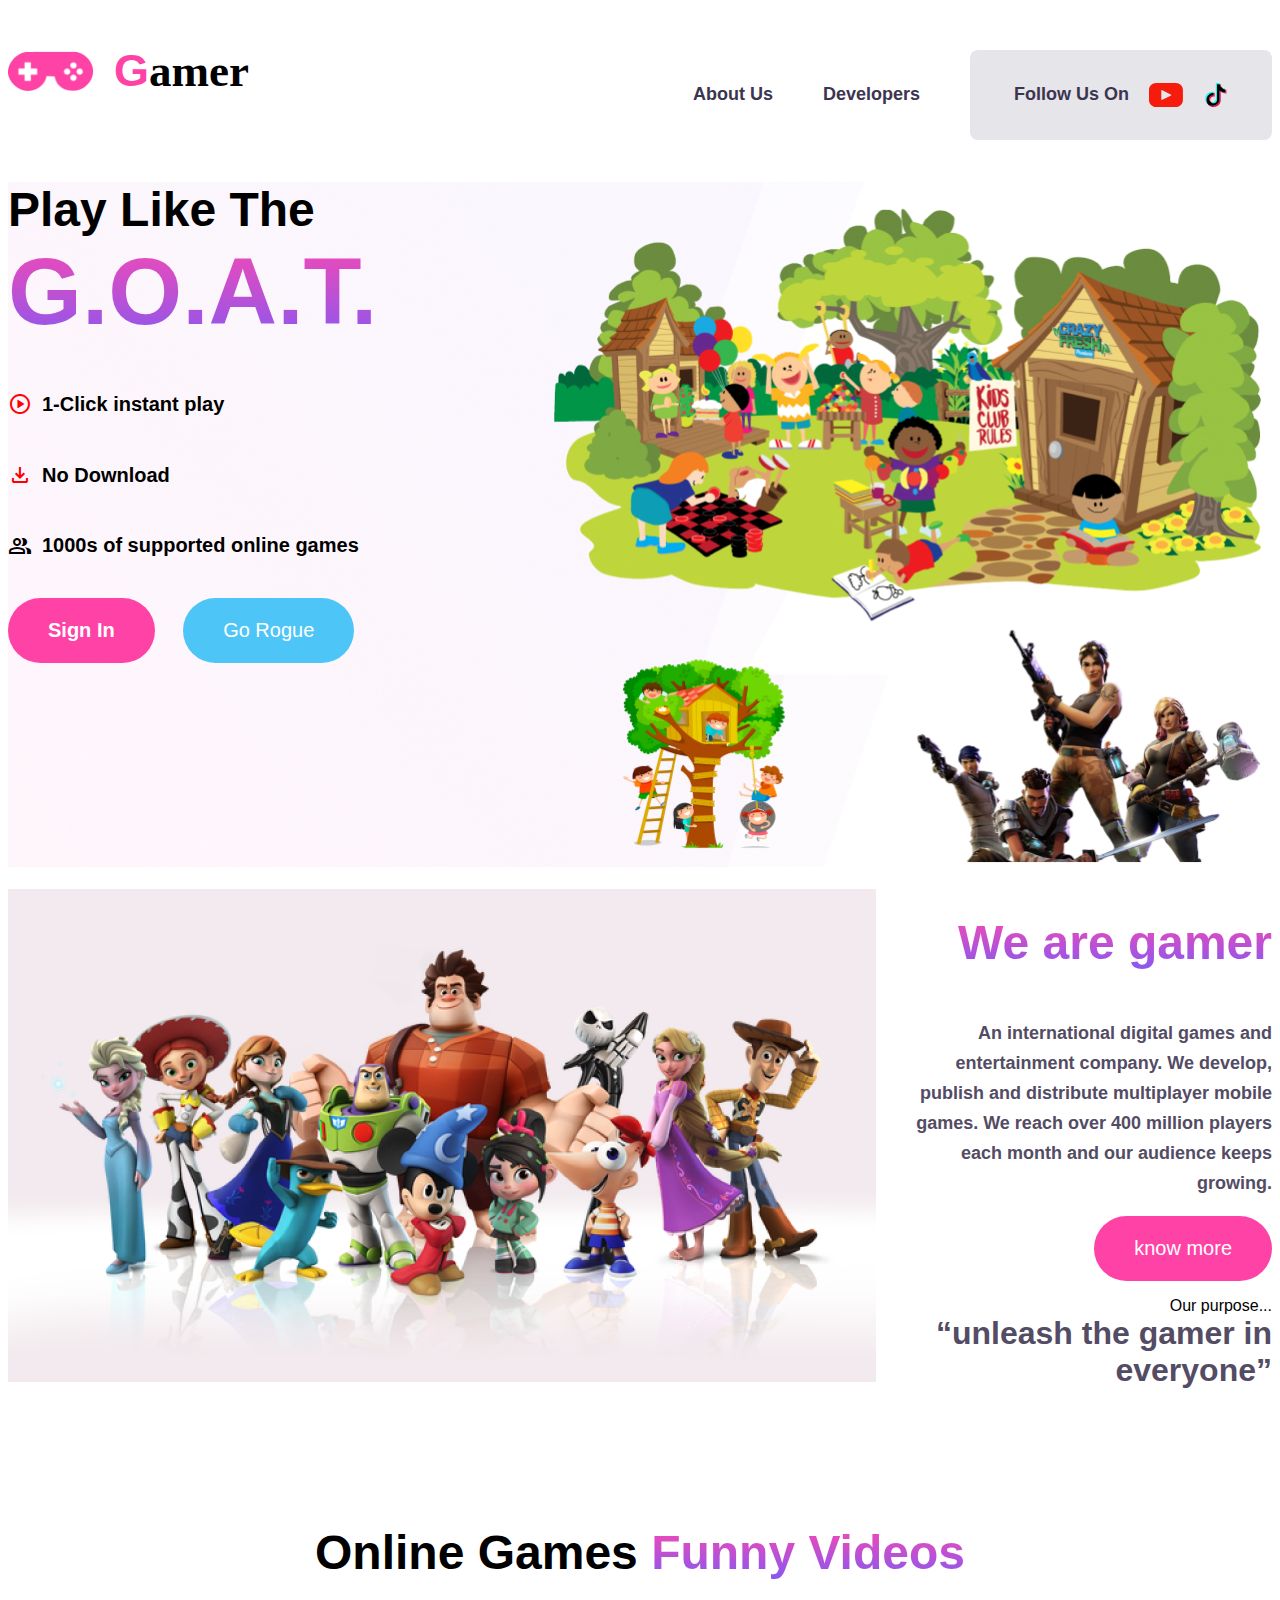
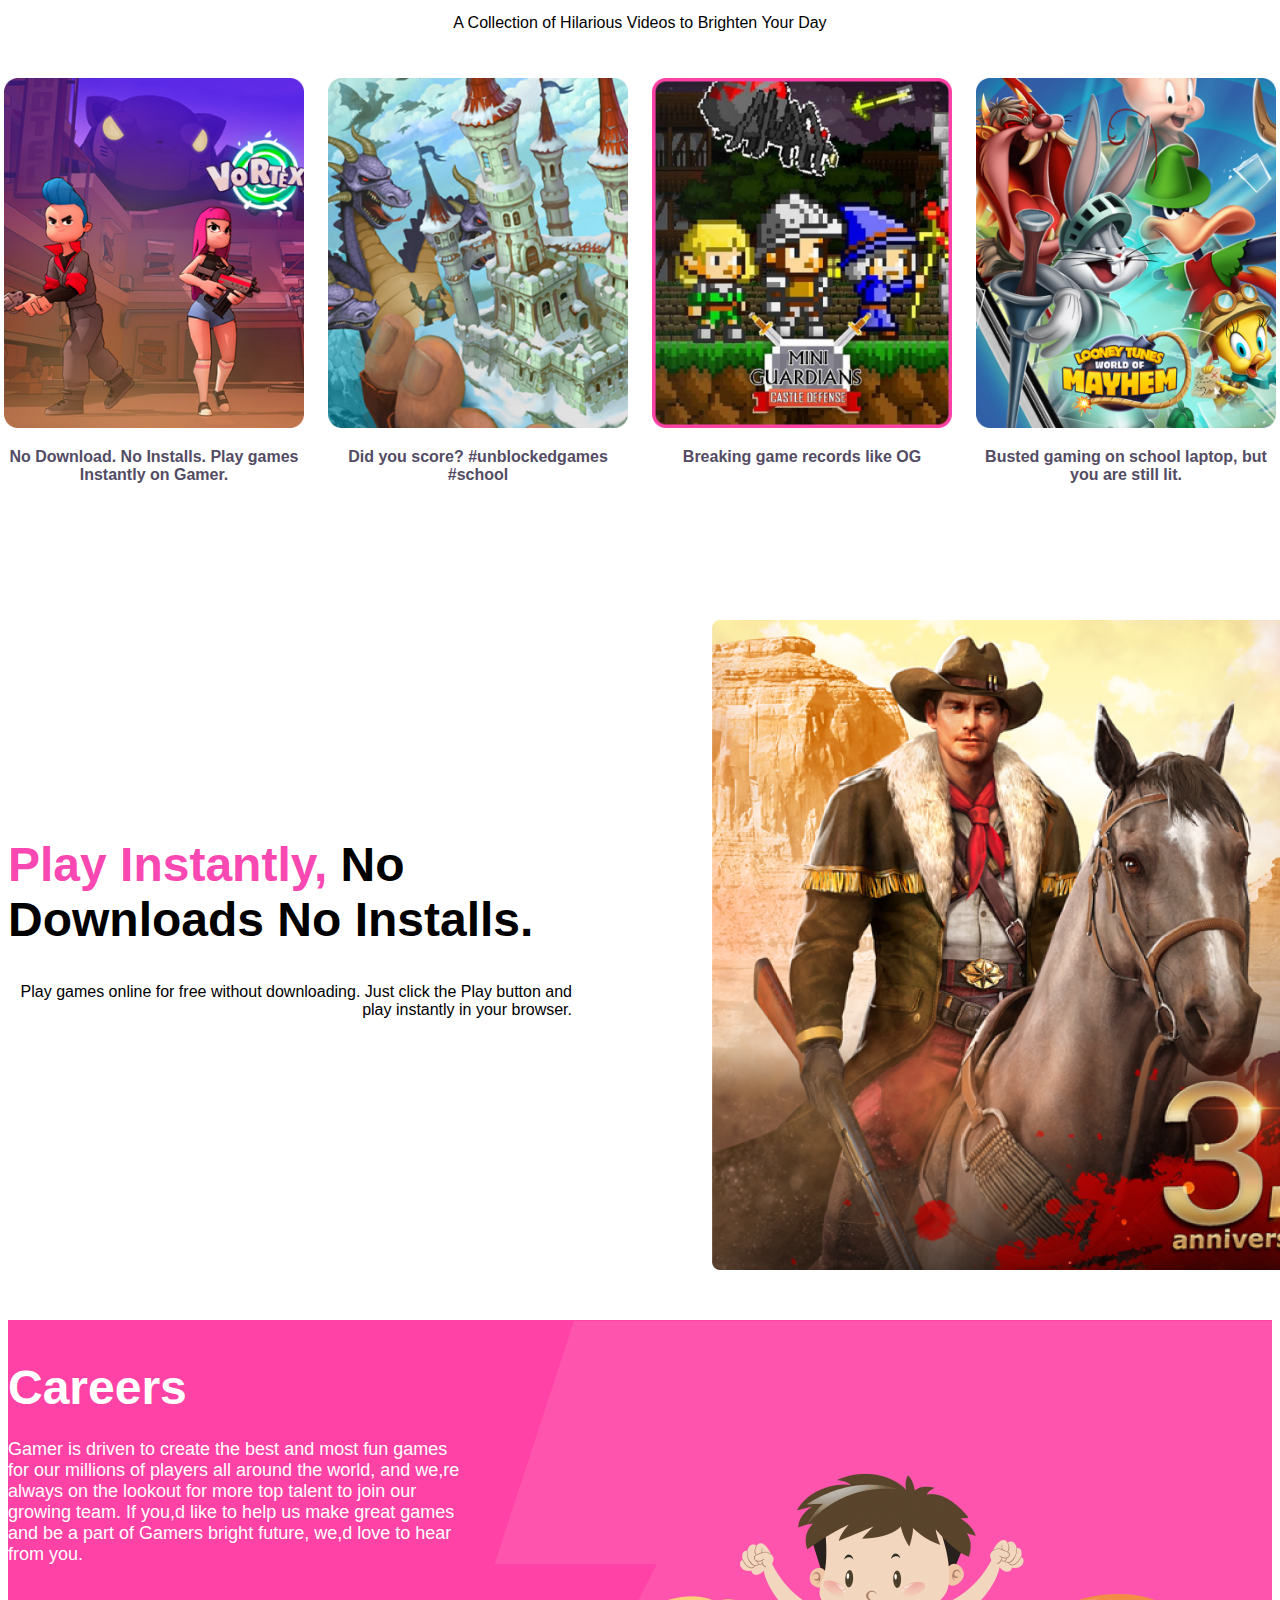
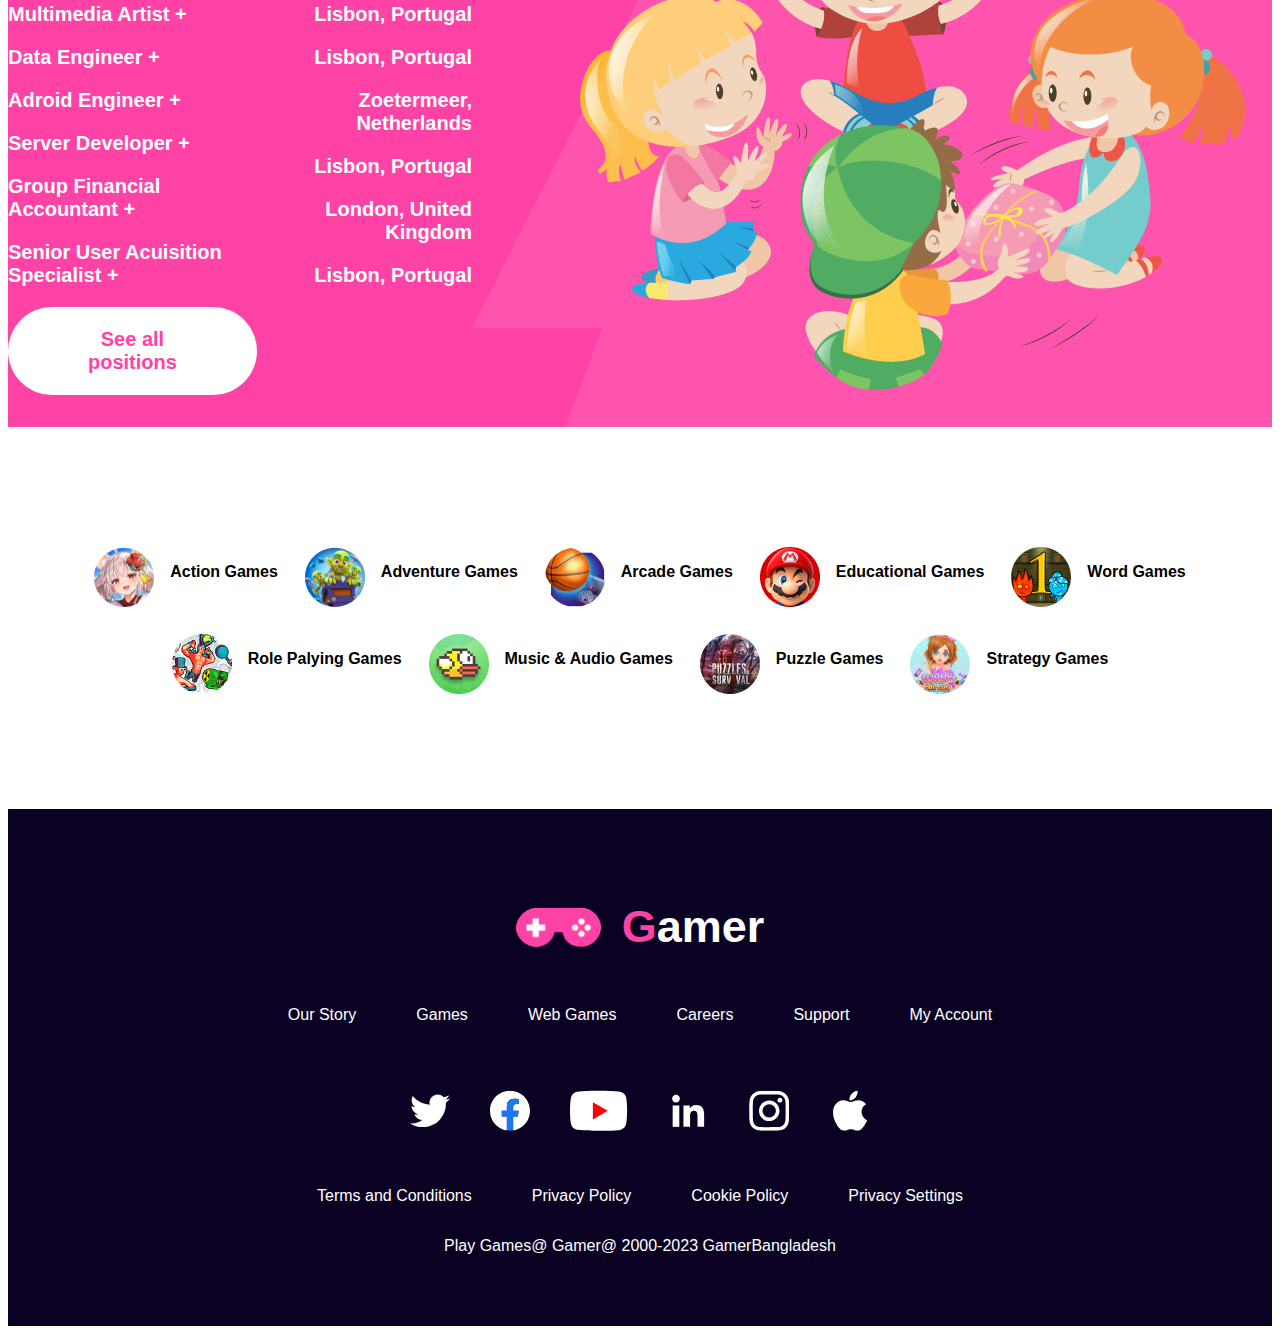
<file: index.html>
<!DOCTYPE html>
<html lang="en">

<head>
    <meta charset="UTF-8">
    <meta name="viewport" content="width=device-width, initial-scale=1.0">
    <title>Gamer Zone</title>
    <link rel="stylesheet" href="gamer.css">
    <!-- google icon link  -->
    <link rel="stylesheet"
        href="https://fonts.googleapis.com/css2?family=Material+Symbols+Outlined:opsz,wght,FILL,GRAD@20..48,100..700,0..1,-50..200" />
</head>

<body>
    <section class="section_1">
        <div class="navbar">
            <div class="left_side">
                <h2 class="Gamer">
                    <img src="images/Frame.png" alt=""><span style="color: #FF42A5;">G</span>amer
                </h2>
            </div>
            <div class="right_side">
                <h6>About Us</h6>
                <h6>Developers</h6>
                <h6 class="follo_box">Follow Us On <svg xmlns="http://www.w3.org/2000/svg" width="34" height="24"
                        viewBox="0 0 34 24" fill="none">
                        <path
                            d="M26.8723 0H7.04397C3.15369 0 0 3.15369 0 7.04397V16.956C0 20.8463 3.15369 24 7.04397 24H26.8723C30.7626 24 33.9163 20.8463 33.9163 16.956V7.04397C33.9163 3.15369 30.7626 0 26.8723 0ZM22.1085 12.4823L12.8341 16.9056C12.587 17.0234 12.3016 16.8432 12.3016 16.5695V7.4464C12.3016 7.16875 12.5945 6.98879 12.8422 7.11431L22.1165 11.8141C22.3923 11.9538 22.3875 12.3492 22.1085 12.4823Z"
                            fill="#F61C0D" />
                    </svg>
                    <svg xmlns="http://www.w3.org/2000/svg" width="25" height="24" viewBox="0 0 25 24" fill="none">
                        <path
                            d="M9.45219 12.4407C7.54906 12.4407 6.01156 13.9782 6.03969 15.8626C6.05844 17.072 6.72406 18.122 7.70375 18.7079C7.37094 18.197 7.17406 17.5923 7.16469 16.9407C7.13656 15.0563 8.67406 13.5188 10.5772 13.5188C10.9522 13.5188 11.3131 13.5798 11.6506 13.6876V9.91416C11.2991 9.8626 10.9381 9.83447 10.5772 9.83447C10.5584 9.83447 10.5444 9.83447 10.5256 9.83447V12.6095C10.1881 12.5017 9.82719 12.4407 9.45219 12.4407Z"
                            fill="#F00044" />
                        <path
                            d="M17.6788 1.125H17.6506H16.6756C16.9569 2.53594 17.7491 3.76406 18.8553 4.59844C18.1288 3.6375 17.6881 2.4375 17.6788 1.125Z"
                            fill="#F00044" />
                        <path
                            d="M23.4163 6.86729C23.0459 6.86729 22.6897 6.82979 22.3381 6.76416V9.46885C21.0631 9.46885 19.8256 9.22041 18.6631 8.72354C17.9131 8.40479 17.2147 7.99697 16.5725 7.50479L16.5913 15.8438C16.5819 17.7188 15.8413 19.4767 14.5006 20.8032C13.4084 21.8813 12.0256 22.5704 10.5256 22.7907C10.1741 22.8423 9.81313 22.8704 9.45219 22.8704C7.84906 22.8704 6.32094 22.3501 5.07875 21.3892C5.21938 21.5579 5.36938 21.722 5.53344 21.8813C6.88344 23.2126 8.67406 23.9485 10.5819 23.9485C10.9428 23.9485 11.3038 23.9204 11.6553 23.8688C13.1553 23.6485 14.5381 22.9595 15.6303 21.8813C16.9709 20.5548 17.7116 18.797 17.7209 16.922L17.6506 8.58291C18.2881 9.0751 18.9866 9.4876 19.7413 9.80166C20.9084 10.2938 22.1459 10.547 23.4163 10.547"
                            fill="#F00044" />
                        <path
                            d="M5.51938 11.911C6.85532 10.5845 8.63188 9.84854 10.5256 9.83447V8.83604C10.1741 8.78447 9.81313 8.75635 9.45219 8.75635C7.53969 8.75635 5.74438 9.49229 4.39438 10.8329C3.06782 12.1501 2.30844 13.9501 2.31313 15.8204C2.31313 17.7048 3.05844 19.472 4.40376 20.8079C4.61938 21.0188 4.83969 21.2157 5.07407 21.3938C4.01469 20.1329 3.43813 18.5579 3.43344 16.8985C3.43813 15.0282 4.19282 13.2282 5.51938 11.911Z"
                            fill="#08FFF9" />
                        <path
                            d="M22.3381 6.76401V5.76089H22.3288C21.0256 5.76089 19.8256 5.32964 18.86 4.59839C19.6991 5.70464 20.9272 6.49214 22.3381 6.76401Z"
                            fill="#08FFF9" />
                        <path
                            d="M10.385 20.2594C10.8303 20.2828 11.2569 20.2219 11.6506 20.0953C13.01 19.65 13.9897 18.3844 13.9897 16.8937L13.9944 11.3156V1.125H16.6756C16.6053 0.773438 16.5678 0.417188 16.5631 0.046875H12.8694V10.2328L12.8647 15.8109C12.8647 17.3016 11.885 18.5672 10.5256 19.0125C10.1319 19.1438 9.70531 19.2047 9.26 19.1766C8.69281 19.1438 8.16313 18.975 7.70375 18.7031C8.28031 19.5938 9.26469 20.1984 10.385 20.2594Z"
                            fill="#08FFF9" />
                        <path
                            d="M10.5256 22.7906C12.0256 22.5703 13.4084 21.8812 14.5006 20.8031C15.8413 19.4766 16.5819 17.7188 16.5913 15.8438L16.5725 7.50469C17.21 7.99688 17.9084 8.40938 18.6631 8.72344C19.8303 9.21563 21.0678 9.46875 22.3381 9.46875V6.76406C20.9272 6.49219 19.6991 5.70469 18.86 4.59844C17.7538 3.76406 16.9569 2.53594 16.6803 1.125H13.9944V11.3109L13.9897 16.8891C13.9897 18.3797 13.01 19.6453 11.6506 20.0906C11.2569 20.2219 10.8303 20.2828 10.385 20.2547C9.26001 20.1938 8.28032 19.5891 7.70376 18.7031C6.72407 18.1219 6.05844 17.0672 6.03969 15.8578C6.01157 13.9734 7.54907 12.4359 9.45219 12.4359C9.82719 12.4359 10.1881 12.4969 10.5256 12.6047V9.82969C8.63188 9.84375 6.85532 10.5797 5.51938 11.9062C4.19282 13.2234 3.43344 15.0234 3.43813 16.8891C3.43813 18.5484 4.01469 20.1234 5.07876 21.3844C6.32563 22.3453 7.84907 22.8656 9.45219 22.8656C9.81313 22.8703 10.1741 22.8422 10.5256 22.7906Z"
                            fill="black" />
                    </svg>
                </h6>
            </div>
        </div>
    </section>

    <section class="section_2">

        <div class="section_2_under">
            <div class="banner">
                <h3 class="title">Play Like The</h3>
                <h2 class="goat">G.O.A.T.</h2>
                <h6> <span style="color: red;" class="material-symbols-outlined">
                        play_circle
                    </span> 1-Click instant play</h6>
                <h6><span style="color: red;" class="material-symbols-outlined">
                        download
                    </span> No Download</h6>
                <h6><span class="material-symbols-outlined">
                        group
                    </span> 1000s of supported online games</h6>
                <div class="button">
                    <button class="btn_1">Sign In</button>
                    <button class="btn_2">Go Rogue</button>
                </div>
            </div>
            <div class="pic_banner">
                <img src="images/Group 18.png" alt="">
            </div>
        </div>
    </section>


    <section class="section_3">
        <div class="About">
            <img src="images/pngwing 4.png" alt="">
        </div>
        <div class="description">
            <h3 class="we_are">We are gamer</h3>
            <p class="paragraph">An international digital games and entertainment company. We develop, publish and
                distribute multiplayer mobile games. We reach over 400 million players each month and our audience keeps
                growing.</p>
            <button class="btn">know more</button>
            <p class="under_btn">Our purpose...
                <br>
                <span class="everybody">“unleash the gamer in everyone”</span>
            </p>
        </div>
    </section>

    <!-- section5 -->


    <section class="section_4">
        <div class="top">
            <h1 class="topline">Online Games <span class="color" style="font-size: 48px;
                margin: 0;
                font-weight: 700;
                background: linear-gradient(180deg, #F948B2 0%, #8758F1 100%);
                background-clip: text;
                -webkit-background-clip: text;
                -webkit-text-fill-color: transparent;">Funny Videos</span></h1>
            <br>
            <p class="about_game">A Collection of Hilarious Videos to Brighten Your Day</p>
        </div>
        <div class="pictures">
            <div class="imagess">
                <img src="images/Rectangle 4.png" alt="">
                <p class="p1">No Download. No Installs. Play games
                    Instantly on Gamer.</p>
            </div>
            <div class="imagess">
                <img src="images/Rectangle 5.png" alt="">
                <p class="p2">Did you score? #unblockedgames #school</p>
            </div>
            <div class="imagess">
                <img src="images/Rectangle 7.png" alt="">
                <p class="p3">Breaking game records like OG</p>
            </div>
            <div class="imagess">
                <img src="images/Rectangle 6.png" alt="">
                <p class="p4">Busted gaming on school laptop, but you are still lit.</p>
            </div>

        </div>
    </section>


    <!-- section5 -->
    <section class="section_5">
        <div class="lefsi">
            <h1 class="play"><span style="color:#F948B2 ;">Play Instantly,</span>
                No Downloads
                No Installs.</h1>

            <p class="lefsi_p" style="text-align: end;">Play games online for free without downloading. Just click the
                Play button and
                play
                instantly in your browser.</p>
        </div>
        <div class="risi">
            <img src="images/Rectangle 55.png" alt="">
        </div>

    </section>


    <!-- section6 -->


    <section class="section_6">
        <div class="section_6_under">
            <!-- left side  -->
            <div class="write_left">
                <div class="brief">
                    <h2 class="career">Careers</h2>
                    <p class="career_brief">Gamer is driven to create the best and most fun games for our millions of
                        players
                        all around the world, and we,re always on the lookout for more top talent to join our growing
                        team.
                        If
                        you,d like to help us make great games and be a part of Gamers bright future, we,d love to hear
                        from
                        you.</p>
                </div>
                <div class="specialist_country">

                    <div class="specialist">
                        <p>Multimedia Artist +</p>
                        <p>Data Engineer +</p>
                        <p>Adroid Engineer +</p>
                        <p>Server Developer +</p>
                        <p>Group Financial Accountant +</p>
                        <p>Senior User Acuisition Specialist +</p>

                        <button class="baton_btn">See all positions</button>
                    </div>

                    <div class="country">
                        <p>Lisbon, Portugal</p>
                        <p>Lisbon, Portugal</p>
                        <p>Zoetermeer, Netherlands</p>
                        <p>Lisbon, Portugal</p>
                        <p>London, United Kingdom</p>
                        <p>Lisbon, Portugal</p>
                    </div>
                </div>
            </div>
            <!-- right side  -->
            <div class="pitu">
                <img src="images/Group 65.png" alt="">
            </div>
        </div>

    </section>


    <!-- section 7 -->
    <section class="section_7">
        <div class="up">
            <div class="pic">
                <img src="images/Rectangle 11.png" alt="">
                <p>Action Games</p>
            </div>
            <div class="pic">
                <img src="images/Rectangle 12.png" alt="">
                <p>Adventure Games</p>
            </div>
            <div class="pic">
                <img src="images/Rectangle 13.png" alt="">
                <p>Arcade Games</p>
            </div>
            <div class="pic">
                <img src="images/Rectangle 14.png" alt="">
                <p>Educational Games</p>
            </div>
            <div class="pic">
                <img src="images/Rectangle 15.png" alt="">
                <p>Word Games</p>
            </div>
        </div>
        <div class="down">
            <div class="pic">
                <img src="images/Rectangle 16.png" alt="">
                <p>Role Palying Games</p>
            </div>
            <div class="pic">
                <img src="images/Rectangle 17.png" alt="">
                <p>Music & Audio Games</p>
            </div>
            <div class="pic">
                <img src="images/Rectangle 18.png" alt="">
                <p>Puzzle Games</p>
            </div>
            <div class="pic">
                <img src="images/Rectangle 19.png" alt="">
                <p>Strategy Games</p>
            </div>
        </div>
    </section>


    <!-- section_8 -->
    <section class="section_8">
        <div class="sec_8_under">
            <div class="up_side">
                <h2 class="Gamer_lekha">
                    <img src="images/Frame.png" alt="">
                    <div>
                        <span style="color: #FF42A5;">G</span><span style="color: #FFF;">amer</span>
                    </div>
                </h2>
            </div>
            <div class="our_story">
                <p>Our Story</p>
                <p>Games</p>
                <p>Web Games</p>
                <p>Careers</p>
                <p>Support</p>
                <p>My Account</p>
            </div>
            <div class="logo">
                <svg xmlns="http://www.w3.org/2000/svg" width="40" height="41" viewBox="0 0 40 41" fill="none">
                    <g clip-path="url(#clip0_65_520)">
                        <path
                            d="M40 8.431C38.5125 9.0835 36.9275 9.516 35.275 9.726C36.975 8.711 38.2725 7.116 38.8825 5.1935C37.2975 6.1385 35.5475 6.806 33.6825 7.1785C32.1775 5.576 30.0325 4.5835 27.6925 4.5835C23.1525 4.5835 19.4975 8.2685 19.4975 12.786C19.4975 13.436 19.5525 14.061 19.6875 14.656C12.87 14.3235 6.8375 11.056 2.785 6.0785C2.0775 7.306 1.6625 8.711 1.6625 10.2235C1.6625 13.0635 3.125 15.581 5.305 17.0385C3.9875 17.0135 2.695 16.631 1.6 16.0285C1.6 16.0535 1.6 16.086 1.6 16.1185C1.6 20.1035 4.4425 23.4135 8.17 24.176C7.5025 24.3585 6.775 24.446 6.02 24.446C5.495 24.446 4.965 24.416 4.4675 24.306C5.53 27.5535 8.545 29.941 12.13 30.0185C9.34 32.201 5.7975 33.516 1.9625 33.516C1.29 33.516 0.645 33.486 0 33.4035C3.6325 35.746 7.9375 37.0835 12.58 37.0835C27.67 37.0835 35.92 24.5835 35.92 13.7485C35.92 13.386 35.9075 13.036 35.89 12.6885C37.5175 11.5335 38.885 10.091 40 8.431Z"
                            fill="white" />
                    </g>
                    <defs>
                        <clipPath id="clip0_65_520">
                            <rect width="40" height="40" fill="white" transform="translate(0 0.833496)" />
                        </clipPath>
                    </defs>
                </svg>
                <svg xmlns="http://www.w3.org/2000/svg" width="40" height="41" viewBox="0 0 40 41" fill="none">
                    <g clip-path="url(#clip0_65_522)">
                        <path
                            d="M40 20.8335C40 30.8163 32.6859 39.0905 23.125 40.5905V26.6147H27.7852L28.6719 20.8335H23.125V17.0819C23.125 15.4999 23.9 13.9585 26.3844 13.9585H28.9062V9.03662C28.9062 9.03662 26.6172 8.646 24.4289 8.646C19.8609 8.646 16.875 11.4147 16.875 16.4272V20.8335H11.7969V26.6147H16.875V40.5905C7.31406 39.0905 0 30.8163 0 20.8335C0 9.78818 8.95469 0.833496 20 0.833496C31.0453 0.833496 40 9.78818 40 20.8335Z"
                            fill="white" />
                        <path
                            d="M27.7852 26.6147L28.6719 20.8335H23.125V17.0819C23.125 15.5002 23.8998 13.9585 26.3843 13.9585H28.9062V9.03662C28.9062 9.03662 26.6175 8.646 24.4293 8.646C19.8609 8.646 16.875 11.4147 16.875 16.4272V20.8335H11.7969V26.6147H16.875V40.5905C17.8933 40.7502 18.9369 40.8335 20 40.8335C21.0631 40.8335 22.1067 40.7502 23.125 40.5905V26.6147H27.7852Z"
                            fill="#1877F2" />
                    </g>
                    <defs>
                        <clipPath id="clip0_65_522">
                            <rect width="40" height="40" fill="white" transform="translate(0 0.833496)" />
                        </clipPath>
                    </defs>
                </svg>
                <svg xmlns="http://www.w3.org/2000/svg" width="58" height="41" viewBox="0 0 58 41" fill="none">
                    <path
                        d="M55.9526 7.09249C55.294 4.64512 53.3644 2.71599 50.9175 2.05696C46.4468 0.833496 28.5643 0.833496 28.5643 0.833496C28.5643 0.833496 10.6821 0.833496 6.21148 2.01033C3.81162 2.66891 1.83498 4.64555 1.17639 7.09249C0 11.5627 0 20.8335 0 20.8335C0 20.8335 0 30.1509 1.17639 34.5745C1.83542 37.0214 3.76455 38.951 6.21192 39.61C10.7292 40.8335 28.5647 40.8335 28.5647 40.8335C28.5647 40.8335 46.4468 40.8335 50.9175 39.6567C53.3649 38.9981 55.294 37.0685 55.953 34.6216C57.1294 30.1509 57.1294 20.8806 57.1294 20.8806C57.1294 20.8806 57.1765 11.5627 55.9526 7.09249Z"
                        fill="white" />
                    <path d="M22.8706 29.3982L37.7409 20.8335L22.8706 12.2688V29.3982Z" fill="#FF0000" />
                </svg>
                <svg xmlns="http://www.w3.org/2000/svg" width="41" height="41" viewBox="0 0 41 41" fill="none">
                    <path
                        d="M36.1216 36.8336V36.8324H36.1296V25.0964C36.1296 19.3552 34.8936 14.9324 28.1816 14.9324C24.9548 14.9324 22.7896 16.7032 21.9056 18.3816H21.8124V15.4684H15.4484V36.8324H22.0752V26.2536C22.0752 23.4684 22.6032 20.7748 26.0524 20.7748C29.4512 20.7748 29.5016 23.9536 29.5016 26.432V36.8336H36.1216Z"
                        fill="white" />
                    <path d="M4.65762 15.4695H11.2924V36.8335H4.65762V15.4695Z" fill="white" />
                    <path
                        d="M7.97241 4.8335C5.85081 4.8335 4.12961 6.5547 4.12961 8.6763C4.12961 10.7979 5.85081 12.5551 7.97241 12.5551C10.094 12.5551 11.8152 10.7979 11.8152 8.6763C11.8136 6.5547 10.0924 4.8335 7.97241 4.8335Z"
                        fill="white" />
                </svg>
                <svg xmlns="http://www.w3.org/2000/svg" width="41" height="41" viewBox="0 0 41 41" fill="none">
                    <g clip-path="url(#clip0_65_551)">
                        <path
                            d="M40.0905 12.5936C39.9968 10.4683 39.6531 9.00709 39.1607 7.74097C38.6528 6.39702 37.8714 5.19378 36.8476 4.19353C35.8474 3.1777 34.6362 2.38837 33.3078 1.88839C32.0344 1.39604 30.5809 1.05235 28.4555 0.958643C26.3143 0.856999 25.6345 0.833496 20.2038 0.833496C14.773 0.833496 14.0933 0.856999 11.96 0.950706C9.83462 1.04441 8.37345 1.38841 7.10764 1.88045C5.76339 2.38837 4.56015 3.16977 3.55989 4.19353C2.54407 5.19378 1.75503 6.40496 1.25475 7.73334C0.762409 9.00709 0.418713 10.4603 0.325006 12.5857C0.223363 14.7269 0.19986 15.4067 0.19986 20.8374C0.19986 26.2682 0.223363 26.9479 0.31707 29.0812C0.410777 31.2066 0.754778 32.6677 1.24712 33.9338C1.75503 35.2778 2.54407 36.481 3.55989 37.4813C4.56015 38.4971 5.77132 39.2864 7.09971 39.7864C8.37345 40.2788 9.82668 40.6225 11.9523 40.7162C14.0853 40.8102 14.7654 40.8334 20.1961 40.8334C25.6269 40.8334 26.3066 40.8102 28.4399 40.7162C30.5653 40.6225 32.0265 40.2788 33.2923 39.7864C35.9805 38.7471 38.1058 36.6217 39.1452 33.9338C39.6372 32.6601 39.9812 31.2066 40.0749 29.0812C40.1686 26.9479 40.1921 26.2682 40.1921 20.8374C40.1921 15.4067 40.1842 14.7269 40.0905 12.5936ZM36.4884 28.9249C36.4023 30.8784 36.0742 31.9333 35.8007 32.6366C35.1286 34.3792 33.7455 35.7622 32.0029 36.4343C31.2997 36.7078 30.2372 37.0359 28.2913 37.1217C26.1815 37.2157 25.5487 37.2389 20.2117 37.2389C14.8747 37.2389 14.234 37.2157 12.1318 37.1217C10.1783 37.0359 9.12342 36.7078 8.42015 36.4343C7.55298 36.1138 6.76364 35.6059 6.12295 34.9417C5.45876 34.2931 4.95085 33.5117 4.63035 32.6445C4.35686 31.9413 4.02873 30.8784 3.94296 28.9329C3.84895 26.8231 3.82575 26.19 3.82575 20.853C3.82575 15.5159 3.84895 14.8752 3.94296 12.7734C4.02873 10.8199 4.35686 9.76499 4.63035 9.06173C4.95085 8.19425 5.45876 7.40521 6.13089 6.76422C6.77921 6.10003 7.56061 5.59212 8.42809 5.27192C9.13135 4.99843 10.1942 4.6703 12.1398 4.58423C14.2495 4.49052 14.8826 4.46702 20.2193 4.46702C25.5643 4.46702 26.1971 4.49052 28.2992 4.58423C30.2527 4.6703 31.3076 4.99843 32.0109 5.27192C32.8781 5.59212 33.6674 6.10003 34.3081 6.76422C34.9723 7.41284 35.4802 8.19425 35.8007 9.06173C36.0742 9.76499 36.4023 10.8275 36.4884 12.7734C36.5821 14.8832 36.6056 15.5159 36.6056 20.853C36.6056 26.19 36.5821 26.8151 36.4884 28.9249Z"
                            fill="white" />
                        <path
                            d="M20.2038 10.562C14.531 10.562 9.92834 15.1644 9.92834 20.8375C9.92834 26.5106 14.531 31.1129 20.2038 31.1129C25.8769 31.1129 30.4792 26.5106 30.4792 20.8375C30.4792 15.1644 25.8769 10.562 20.2038 10.562ZM20.2038 27.5029C16.5236 27.5029 13.5384 24.518 13.5384 20.8375C13.5384 17.1569 16.5236 14.172 20.2038 14.172C23.8843 14.172 26.8692 17.1569 26.8692 20.8375C26.8692 24.518 23.8843 27.5029 20.2038 27.5029Z"
                            fill="white" />
                        <path
                            d="M33.2847 10.1557C33.2847 11.4804 32.2105 12.5545 30.8855 12.5545C29.5608 12.5545 28.4867 11.4804 28.4867 10.1557C28.4867 8.83065 29.5608 7.75684 30.8855 7.75684C32.2105 7.75684 33.2847 8.83065 33.2847 10.1557Z"
                            fill="white" />
                    </g>
                    <defs>
                        <clipPath id="clip0_65_551">
                            <rect width="40" height="40" fill="white" transform="translate(0.129608 0.833496)" />
                        </clipPath>
                    </defs>
                </svg>
                <svg xmlns="http://www.w3.org/2000/svg" width="41" height="41" viewBox="0 0 41 41" fill="none">
                    <g clip-path="url(#clip0_65_555)">
                        <path
                            d="M27.6279 0.833496C25.4954 0.980995 23.0029 2.34599 21.5504 4.12348C20.2254 5.73597 19.1354 8.13095 19.5604 10.4584C21.8904 10.5309 24.2979 9.13345 25.6929 7.32596C26.9979 5.64347 27.9854 3.26348 27.6279 0.833496Z"
                            fill="white" />
                        <path
                            d="M36.0553 14.2535C34.0079 11.686 31.1304 10.196 28.4129 10.196C24.8254 10.196 23.3079 11.9135 20.8154 11.9135C18.2455 11.9135 16.293 10.201 13.1905 10.201C10.143 10.201 6.89802 12.0635 4.84053 15.2485C1.94805 19.7335 2.44304 28.1659 7.13052 35.3484C8.80801 37.9184 11.048 40.8084 13.978 40.8334C16.5855 40.8584 17.3205 39.1609 20.8529 39.1434C24.3854 39.1234 25.0554 40.8559 27.6579 40.8284C30.5904 40.8059 32.9529 37.6034 34.6304 35.0334C35.8329 33.1909 36.2803 32.2634 37.2128 30.1834C30.4304 27.6009 29.3429 17.956 36.0553 14.2535Z"
                            fill="white" />
                    </g>
                    <defs>
                        <clipPath id="clip0_65_555">
                            <rect width="40" height="40" fill="white" transform="translate(0.129608 0.833496)" />
                        </clipPath>
                    </defs>
                </svg>
            </div>
        </div>
        <div class="terms">
            <p>Terms and Conditions</p>
            <p>Privacy Policy</p>
            <p>Cookie Policy</p>
            <p>Privacy Settings</p>
        </div>
        <div class="footer">
            <p>Play Games </p>
            <p>@ Gamer </p>
            <p>@ 2000-2023 Gamer </p>
            <p>Bangladesh</p>
        </div>
    </section>



</body>

</html>
</file>
<file: gamer.css>
* {
    font-family: sans-serif;
}

.section_1 {
    max-width: 1280px;
    margin: 0px auto;

}

.Gamer {
    display: flex;
    align-items: center;
    font-family: Work Sans;
    font-size: 45px;
    font-weight: 700;
}

.Gamer img {
    width: 86.041px;
    height: 40px;
    margin-right: 20px;
}

.navbar {
    display: flex;
    justify-content: space-between;
}

.right_side {
    display: flex;
    gap: 50px;
    font-size: 18px;
    color: #3C354F;
    align-items: center;
    font-weight: 500;
}

.right_side h6 {
    font-size: 18px;
}

.follo_box {
    gap: 20px;
    width: 262px;
    height: 56px;
    padding: 17px 20px;
    justify-content: center;
    display: flex;
    align-items: center;
    border-radius: 8px;
    background: rgba(11, 2, 35, 0.10);
}

.section_2 {
    background: url(images/Group\ 14.png);
    background-repeat: no-repeat;
}

.section_2_under {
    max-width: 1280px;
    margin: 0px auto;
    display: flex;
    justify-content: space-between;

}

.baton {
    max-width: 1280px;
    margin: 0px auto;
    display: grid;
    grid-template-columns: repeat(2, 1fr);
    gap: 60px;
}

.pic_banner img {
    width: 719.45px;
    height: 681.02px;
}

.title {
    font-size: 48px;
    margin: 0;
}

.goat {
    font-size: 95px;
    margin: 0;
    font-weight: 800;
    background: linear-gradient(180deg, #F948B2 0%, #8758F1 100%);
    background-clip: text;
    -webkit-background-clip: text;
    -webkit-text-fill-color: transparent;
}

.banner h6 {
    display: flex;
    align-items: center;
    margin-bottom: 17px;
    gap: 10px;
    font-size: 20px;
}

.button {
    margin-top: 40px;
}

.btn_1 {
    color: #FFF;
    font-size: 20px;
    font-weight: 600;
    padding: 21px 40px;
    border-radius: 48px;
    background: var(--linear, linear-gradient(90deg, #FF42A5 0%, #FF42A5 100%));
    border: none;
}

.btn_2 {
    color: white;
    padding: 21px 40px;
    font-size: 20px;
    font-weight: 600px;
    border-radius: 48px;
    background: #4EC5F7;
    border: none;
    margin-left: 24px;
}





/* section_3 */

.section_3 {
    display: flex;
    align-items: center;
    text-align: right;

}

.we_are {
    background: linear-gradient(180deg, #F948B2 0%, #8758F1 100%);
    background-clip: text;
    -webkit-background-clip: text;
    -webkit-text-fill-color: transparent;
    text-align: right;
    font-size: 48px;
    font-style: normal;
    font-weight: 700;
    line-height: normal;
}

.About {
    background-color: #f2eaee;
    justify-content: space-between;

}

.paragraph {
    font-size: 18px;
    font-weight: 600;
    line-height: 30px;
    color: #534C64
}

.btn {
    border-radius: 48px;
    background: var(--linear, linear-gradient(90deg, #FF42A5 0%, #FF42A5 100%));
    color: white;
    padding: 21px 40px;
    font-size: 20px;
    font-weight: 600px;
    border: none;
    border-radius: 40px;
}

.everybody {
    color: #534C64;
    font-size: 32px;
    font-weight: 700;
}

.section_3 {
    max-width: 1280px;
    margin: 0px auto;
    gap: 20px;
}





/* section4 */
.section_4 {
    max-width: 1280px;
    margin: 0px auto;
    gap: 20px;
}

.top {
    display: flex;
    justify-content: center;
    align-items: center;
    margin-top: 120px;
    flex-direction: column;
    font-family: 'Work Sans', sans-serif;
}

.color {
    font-size: 48px;
    margin: 0;
    font-weight: 700;
    background: linear-gradient(180deg, #F948B2 0%, #8758F1 100%);
    background-clip: text;
    -webkit-background-clip: text;
    -webkit-text-fill-color: transparent;

}

.topline {
    font-size: 48px;
    margin: 0;
    font-weight: 700;

}


.pictures {
    display: flex;
    justify-content: center;
    gap: 24px;
    margin-top: 30px;
    font-weight: bold;
    margin-bottom: 120px;
    color: #534C64;
}


.pictures img {
    width: 300px;
    height: 350px;
}

.p1 {
    width: 300px;
    text-align: center;
}

.p2 {
    width: 300px;
    text-align: center;
}

.p3 {
    width: 300px;
    text-align: center;
}

.p4 {
    width: 300px;
    text-align: center;
}

.under_btn {
    text-align: end;
}


/* section5 */

.section_5 {
    display: flex;
    justify-content: space-between;
    max-width: 1280px;
    margin: auto;
    gap: 140px;

}

.lefsi {
    text-align: center;
    justify-content: center;
    display: flex;
    flex-direction: column;
    text-align: right;
}

.play {
    font-size: 48px;
    text-align: start;
    margin-bottom: 20px;
}

.risi {
    height: 600px;
    width: 560px;
}



/* section6 */

.section_6 {
    background: url(images/Group\ 14.png);
    background: linear-gradient(90deg, #FF42A5 0%, #FF42A5 100%);
    background-repeat: no-repeat;
}

.section_6_under {
    max-width: 1280px;
    margin: auto;

    display: flex;
    margin-top: 100px;
}

.write_left {
    display: flex;
    flex-direction: column;
}

.specialist_country {
    display: flex;
    gap: 50px;
}

.career {
    color: #FFF;
    margin-bottom: 24px;
    font-size: 48px;
    font-weight: 700;
}

.specialist {
    margin-bottom: 32px;

}

.specialist>p {
    font-weight: 600;
    color: #FFF;
    font-size: 20px;
}

.country {
    text-align: end;
}

.country>p {
    font-weight: 600;
    color: #FFF;
    font-size: 20px;
}

.career_brief {
    color: #FFF;
    font-size: 18px;
    font-weight: 400;

}

.pitu {
    width: 800px;
    height: 700px;
}

.baton_btn {
    background-color: #fff;
    font-size: 20px;
    font-weight: 600;
    padding: 21px 80px;
    border-radius: 48px;
    color: #FF42A5;
    border: none;
}



/* section7 */
.section_7 {
    margin-top: 120px;
    max-width: 1280pxF;
}

.up .pic {
    display: flex;
    gap: 16px;
    font-weight: bold;
}

.pic img {
    width: 60px;
    height: 60px;
}

.up {
    display: flex;
    gap: 27px;
    justify-content: center;
    margin-bottom: 27px;
}

.down {
    display: flex;
    gap: 27px;
    justify-content: center;
    margin-bottom: 27px;
}

.down .pic {
    display: flex;
    gap: 16px;
    font-weight: bold;
}

/* footer section */
.section_8 {
    background: #0B0223;
    margin-top: 115px;
    padding: 55px;
}

.Gamer_lekha {
    display: flex;
    justify-content: center;
    align-items: center;
    font-family: Work Sans;
    font-size: 45px;
    font-weight: 700;

}

.Gamer_lekha img {
    width: 86.041px;
    height: 40px;
    margin-right: 20px;
    font-size: 45px;
    font-weight: 700;
}

.our_story {
    display: flex;
    justify-content: center;
    gap: 60px;
    color: #FFF;
}

.logo {
    display: flex;
    justify-content: center;
    gap: 40px;
    margin-top: 50px;
}

.terms {
    display: flex;
    justify-content: center;
    color: #FFF;
    margin-top: 40px;
    gap: 60px;
}

.footer {
    display: flex;
    justify-content: center;
    color: #FFF;
}


@media screen and (max-width: 576px) {
    body {
        padding: 0px;
        margin: 0;
    }

    .section_1 {
        max-width: none;
    }

    .navbar {
        display: flex;
        margin: 0px auto;
        justify-content: center;
        align-items: center;
        flex-direction: column;
    }

    .left_side {
        display: flex;
        justify-content: center;
        align-items: center;
    }

    .right_side {

        display: grid;
        grid-template-columns: repeat(1, 1fr);
        gap: 0px;
    }

    .right_side h6 {
        align-items: center;
        justify-content: center;
        display: flex;
    }

    .button {
        display: flex;
    }


    /* section_2 section  */
    .section_2_under {
        display: flex;
        flex-direction: column-reverse;
    }

    .banner {
        padding: 20px;
        display: flex;
        justify-content: center;
        align-items: center;
        flex-direction: column;
        margin: 0px auto;
    }

    .goat {
        padding: 20px;
        font-size: 70px;
        text-align: center;
        padding: 20px;
    }

    .pic_banner img {
        width: 350px;
        height: 350px;
        display: flex;
        justify-content: center;
    }

    /* 3 rd section  */
    .section_3 {
        display: flex;
        flex-direction: column;
        padding: 20px;
    }

    .About img {
        width: 350px;
        padding: 20px;
        background-color: white;
        height: 300px;
    }

    /* section - 4 */
    .description {
        text-align: center;
    }

    .under_btn {
        text-align: center;
    }

    .top {
        display: flex;
        flex-direction: column;
    }

    .pictures {
        display: flex;
        flex-direction: column;
        text-align: center;
    }


    .topline {
        font-size: 50px;
        text-align: center;
    }

    .p1 {
        margin: 0px 0px 0px 60px;
    }

    .p4 {
        /* margin: 0px 0px 0px 60px; */
        text-align: center;

    }

    /* 5 section  */
    .section_5 {
        display: flex;
        flex-direction: column;
    }


    .risi {
        width: 350px;
        height: 350px;
    }

    .risi img {
        width: 350px;
        height: 350px;
    }

    .lefsi {
        padding: 20px;
    }

    .lefsi_p {
        text-align: center !important
    }

    .play {
        font-size: 48px;
        text-align: start;
        margin-bottom: 20px;
        text-align: center;
    }

    /* 6 section  */
    .section_6_under {
        display: flex;
        flex-direction: column;
        padding: 30px;
    }

    .specialist_country {
        gap: 20px;
        display: grid;
        grid-template-columns: repeat(1, 1fr);
    }

    .pitu {
        width: 400px;
        height: 350px;
    }

    .pitu img {
        width: 400px;
        height: 350px;
        margin-bottom: 0px;
        background: none;
        display: flex;
        justify-content: center;
        align-items: center;
    }

    /* .section_7 */
    .up {
        display: grid;
        grid-template-columns: repeat(1, 1fr);
        text-align: center;
    }

    .down {

        display: grid;
        grid-template-columns: repeat(1, 1fr);
    }

    .pic {
        display: flex;
        flex-direction: column;
        justify-content: center;
        align-items: center;
    }

    .up pic {
        display: flex;
        justify-content: center;
        align-items: center;
    }

    /* 8 section  */
    .sec_8_under {
        padding: 20px;
    }

    .our_story {
        display: grid;
        grid-template-columns: repeat(3, 1fr);
    }

    .logo {
        display: grid;
        grid-template-columns: repeat(3, 1fr);
    }

    .terms {
        display: grid;
        grid-template-columns: repeat(2, 1fr);
    }

    .footer {
        text-align: center;
        display: grid;
        grid-template-columns: repeat(2, 1fr);
    }
}
</file>
